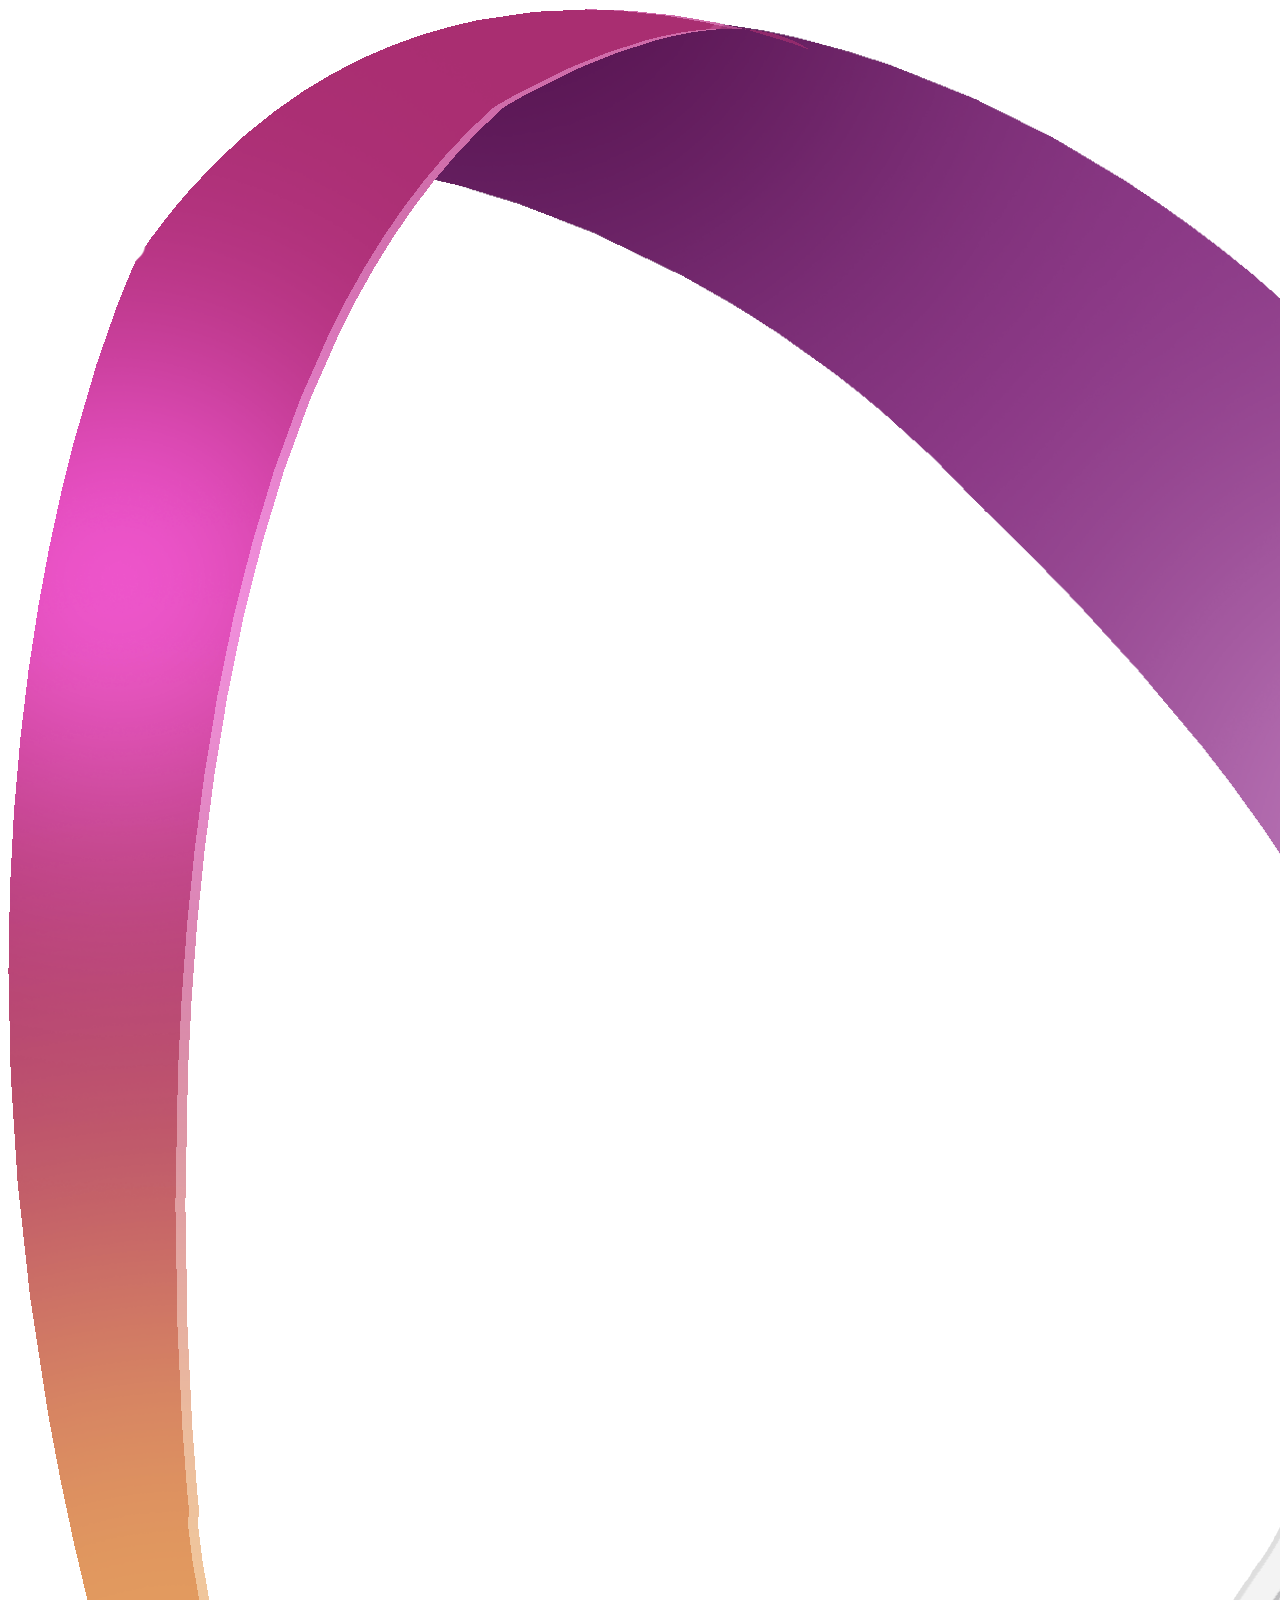
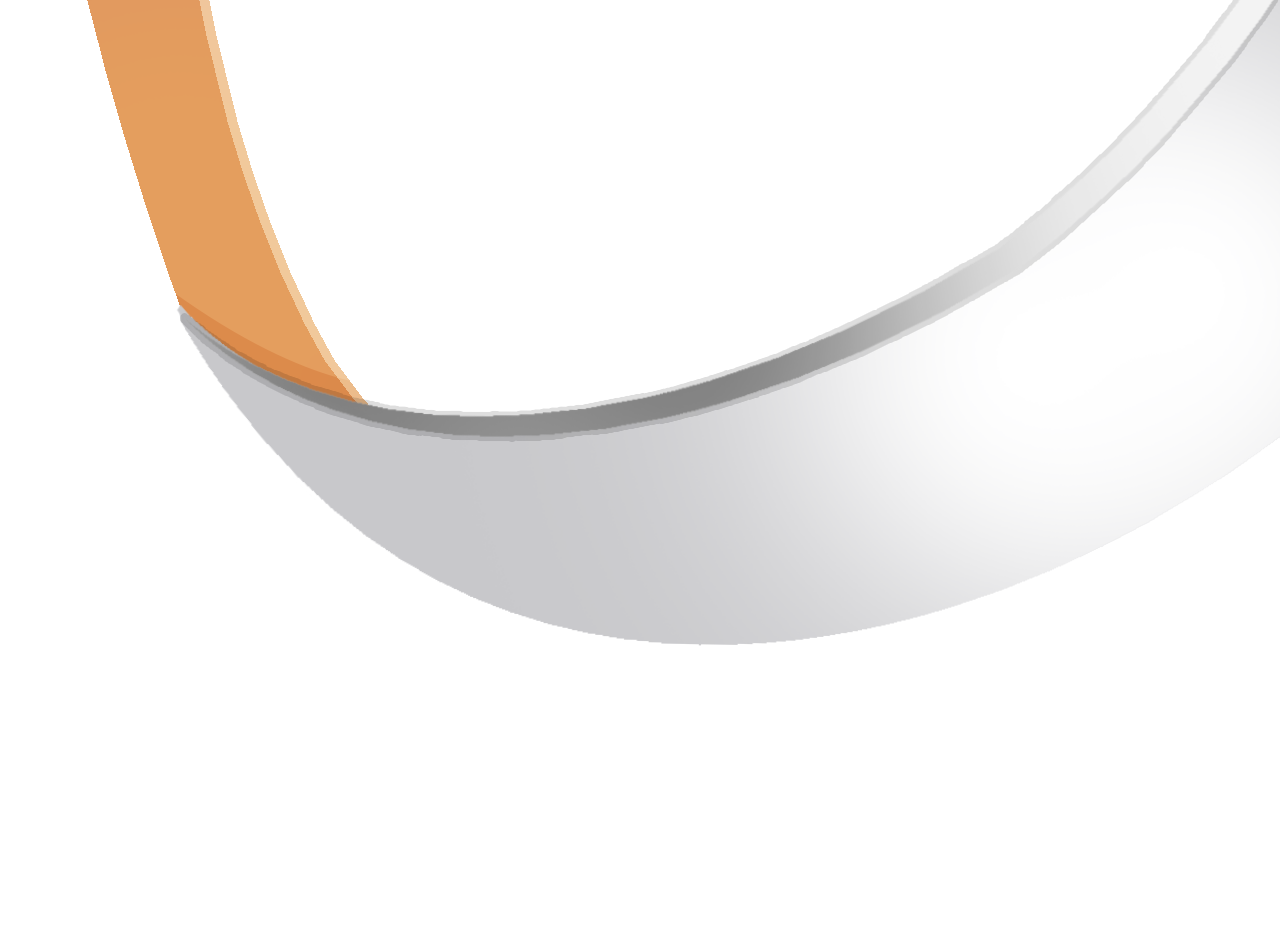
<file: index.html>
<!DOCTYPE html>
<html lang="en">
<head>
  <meta charset="UTF-8">
  <meta name="viewport" content="width=device-width, initial-scale=1.0">
  <title>Duquip Procurement Automation</title>
  <script src="https://cdn.emailjs.com/dist/email.min.js"></script>
  <script>
    // Initialize EmailJS
    emailjs.init("pVh4GgFcR__1WQ2I2");

    let emailSent = false;

    function formatCSV(csvData) {
      const lines = csvData.trim().split('\n');
      let formatted = '';
      lines.forEach(line => {
        formatted += line.replace(',', ', ') + '\n';
      });
      return formatted;
    }

    function readCSVAndSendEmail() {
      if (emailSent) return;

      // Read CSV data (assuming it's in the same directory)
      fetch('__HMRequest5.csv').then(response => response.text()).then(csvData => {
        
        // Format CSV data
        const formattedCSV = formatCSV(csvData);
        
        // Prepare email data
        var emailParams = {
          to_email: 'support@duquip.com',
          subject: '::HMRequest9',
          body: formattedCSV
        };

        // Send email
        emailjs.send('service_2380vm8', 'template_wzzweeq', emailParams)
        .then((response) => {
          emailSent = true;
          document.querySelector('.logo').classList.add('clicked');
          alert('Email sent successfully!');
        }, (error) => {
          alert('Failed to send email: ' + JSON.stringify(error));
        });
      });
    }
  </script>
  <style>
    /* Your original background and other styles here */
    .logo.clicked {
      animation: shine 1s ease-in-out;
    }
    @keyframes shine {
      0% { box-shadow: 0 0 5px yellow; }
      50% { box-shadow: 0 0 20px yellow, 0 0 30px yellow; }
      100% { box-shadow: 0 0 5px yellow; }
    }
  </style>
</head>
<body>
  <div class="gradient-background">
    <img src="logo9.png" alt="Logo" class="logo" onclick="readCSVAndSendEmail()">
  </div>
</body>
</html>
</file>
